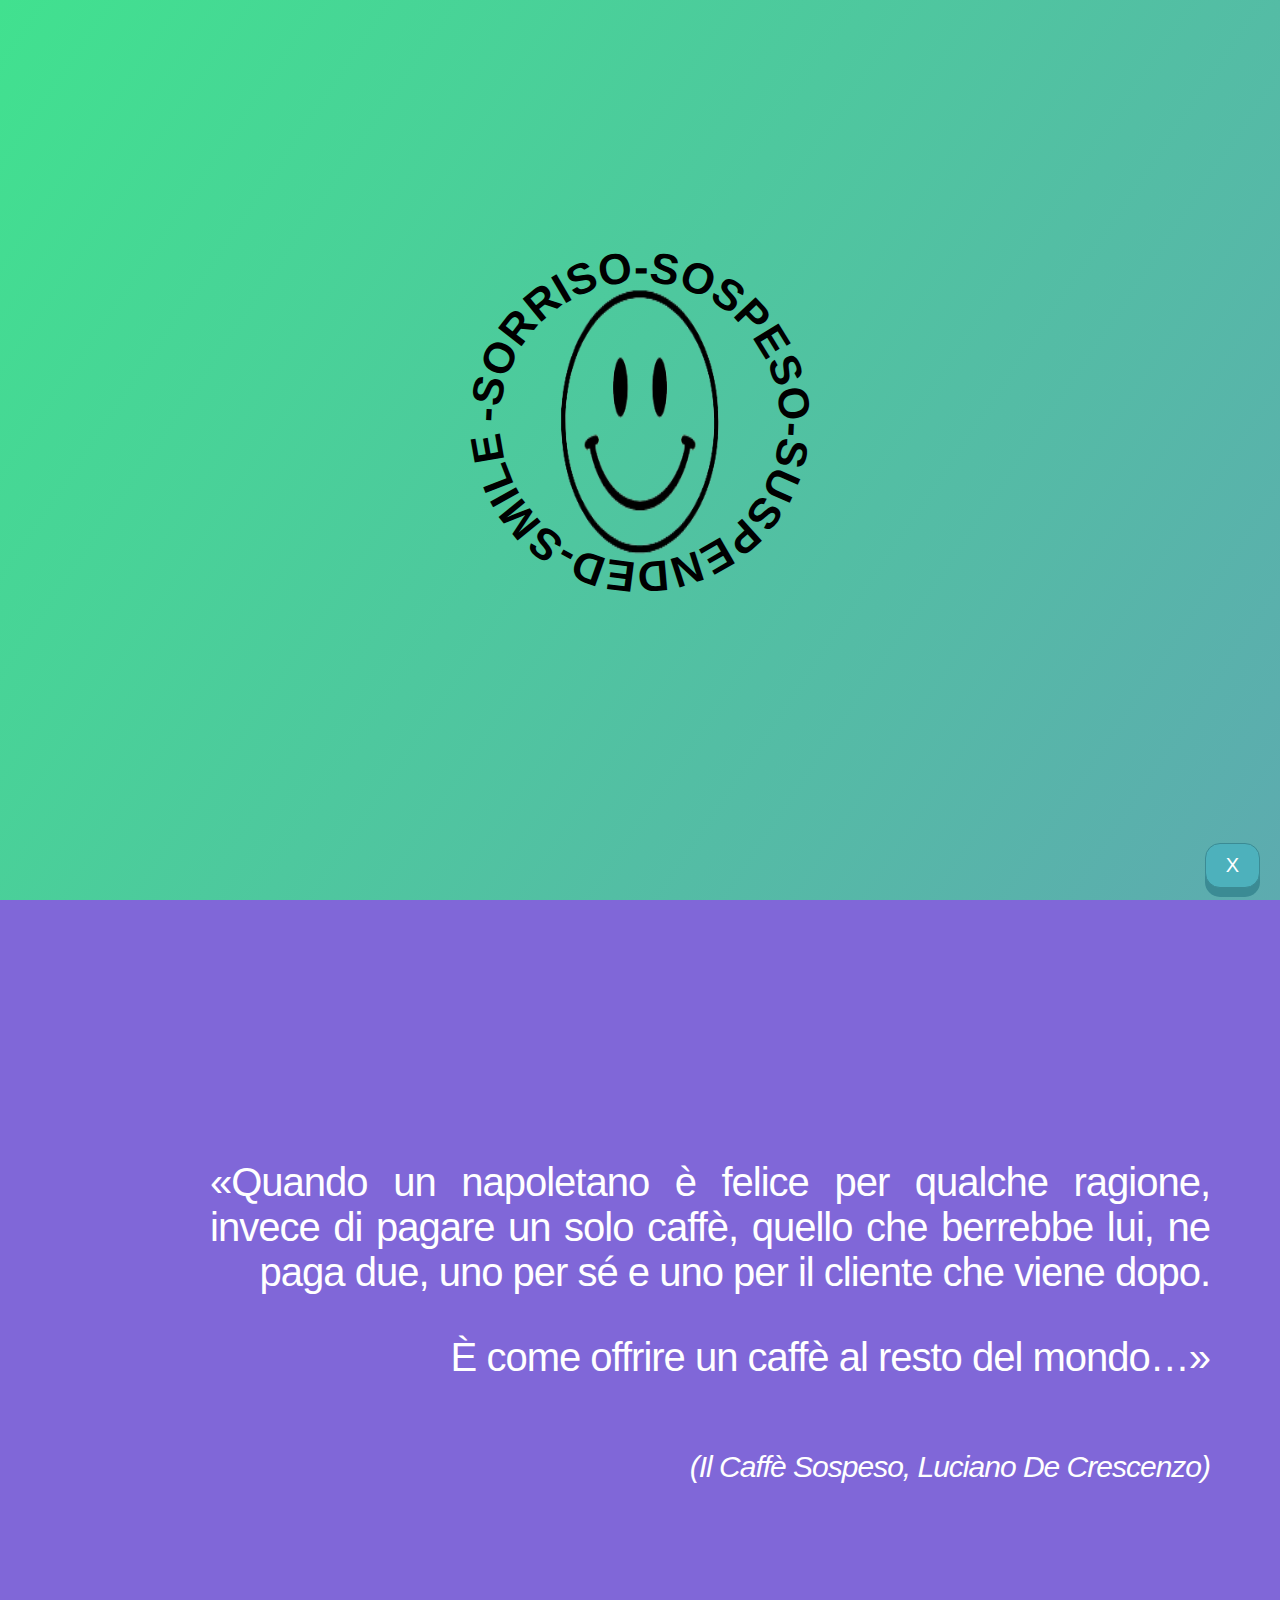
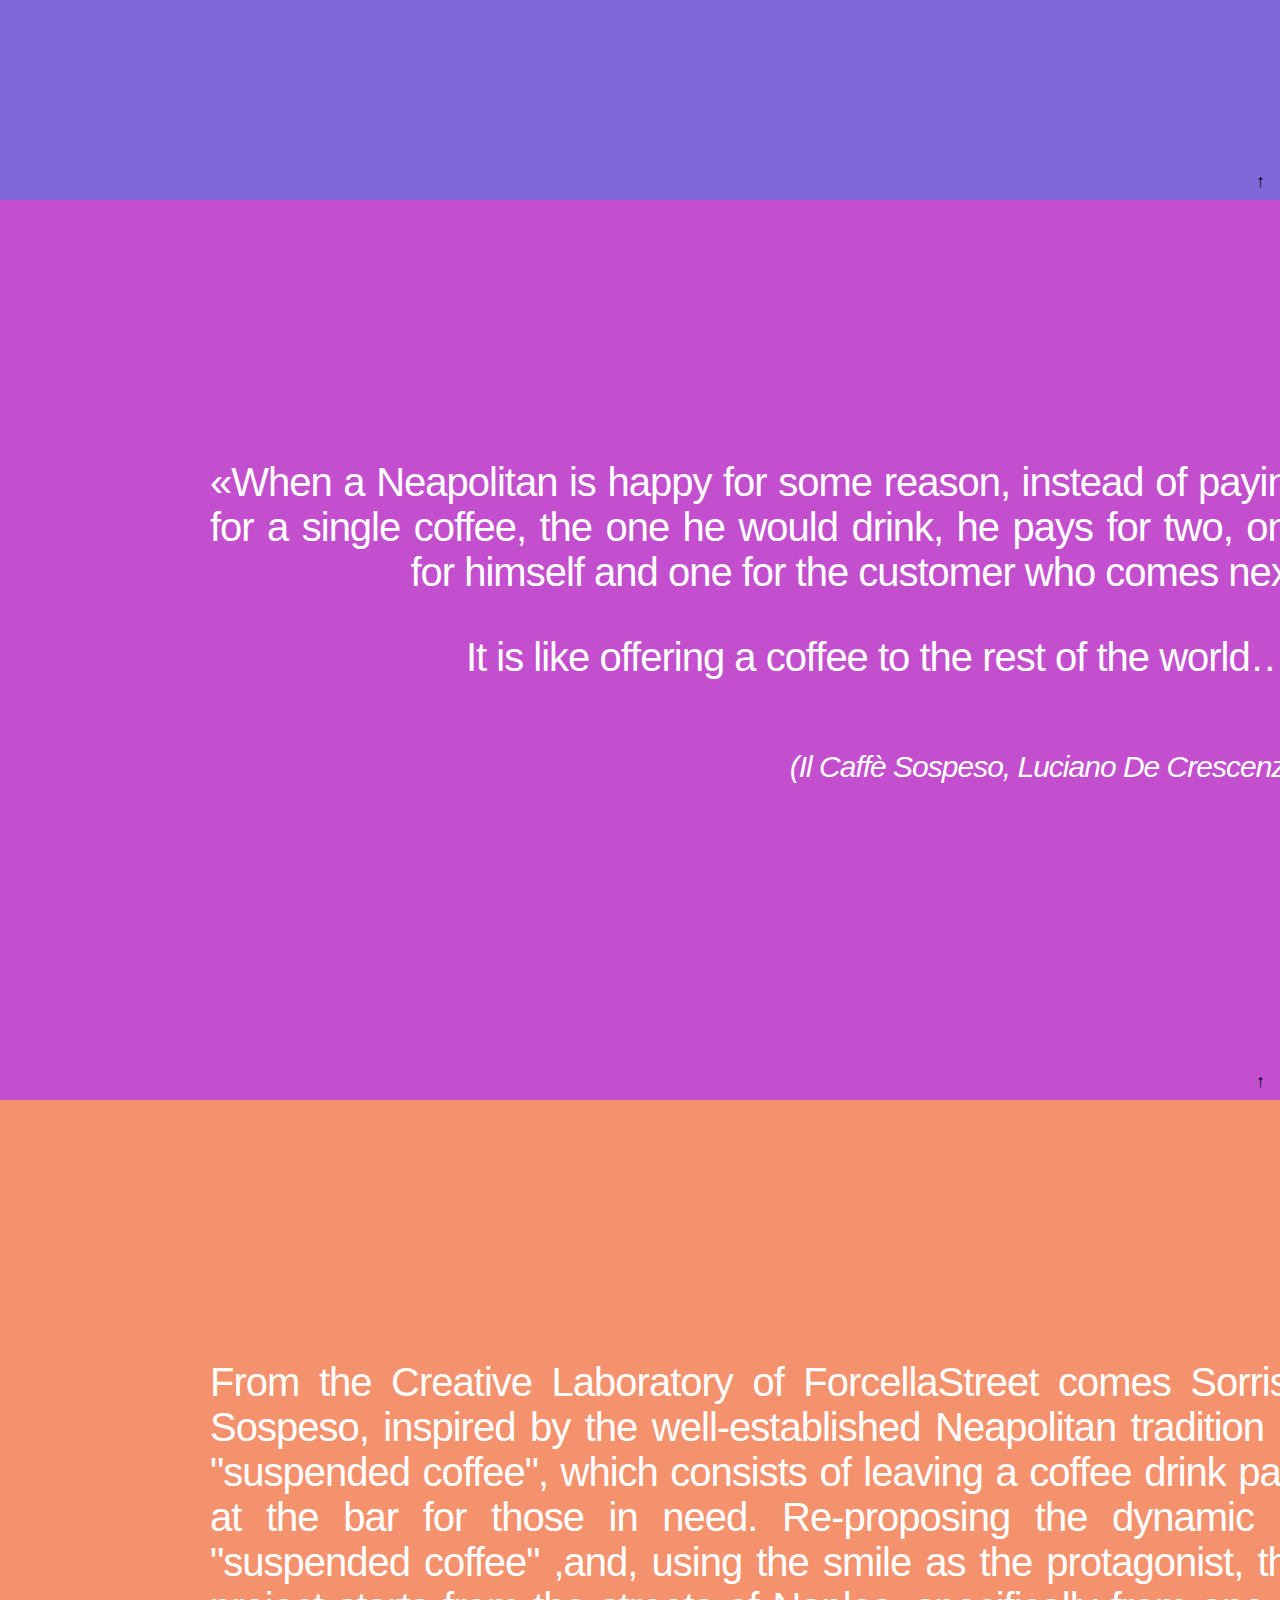
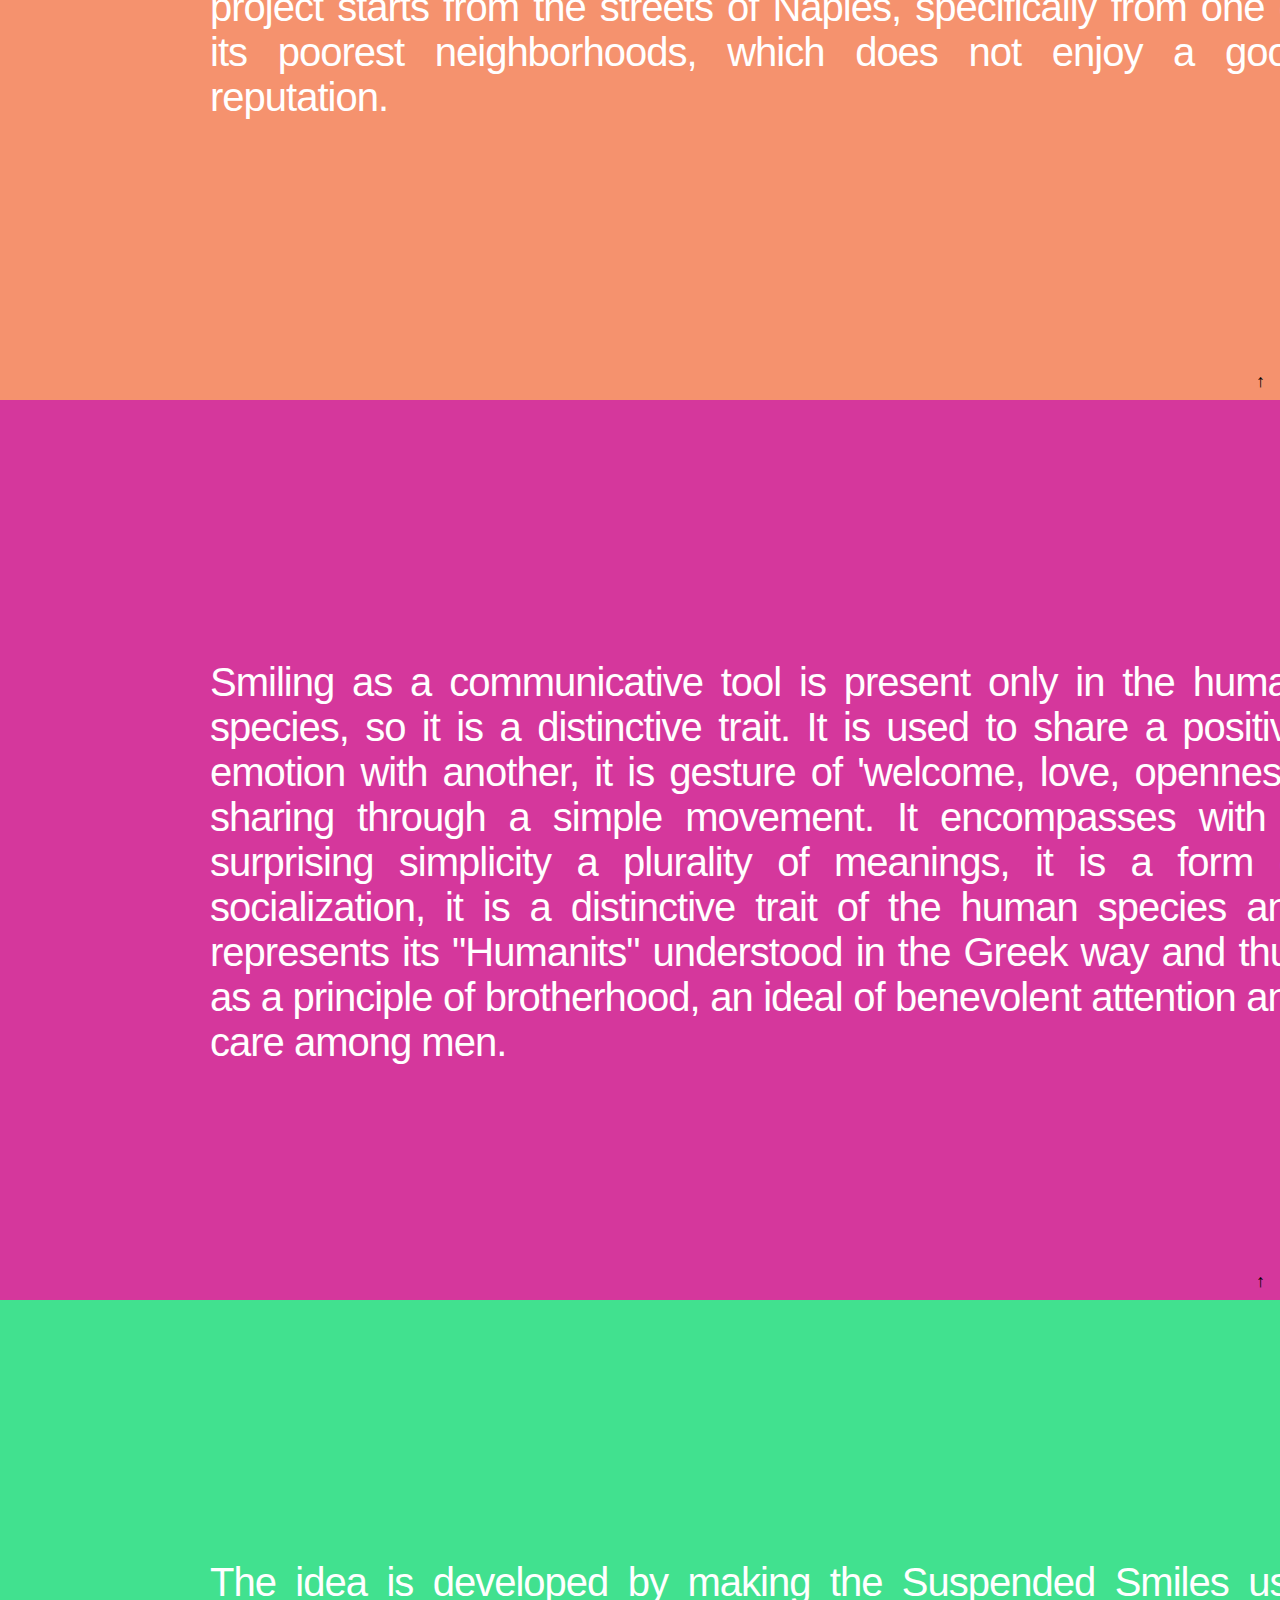
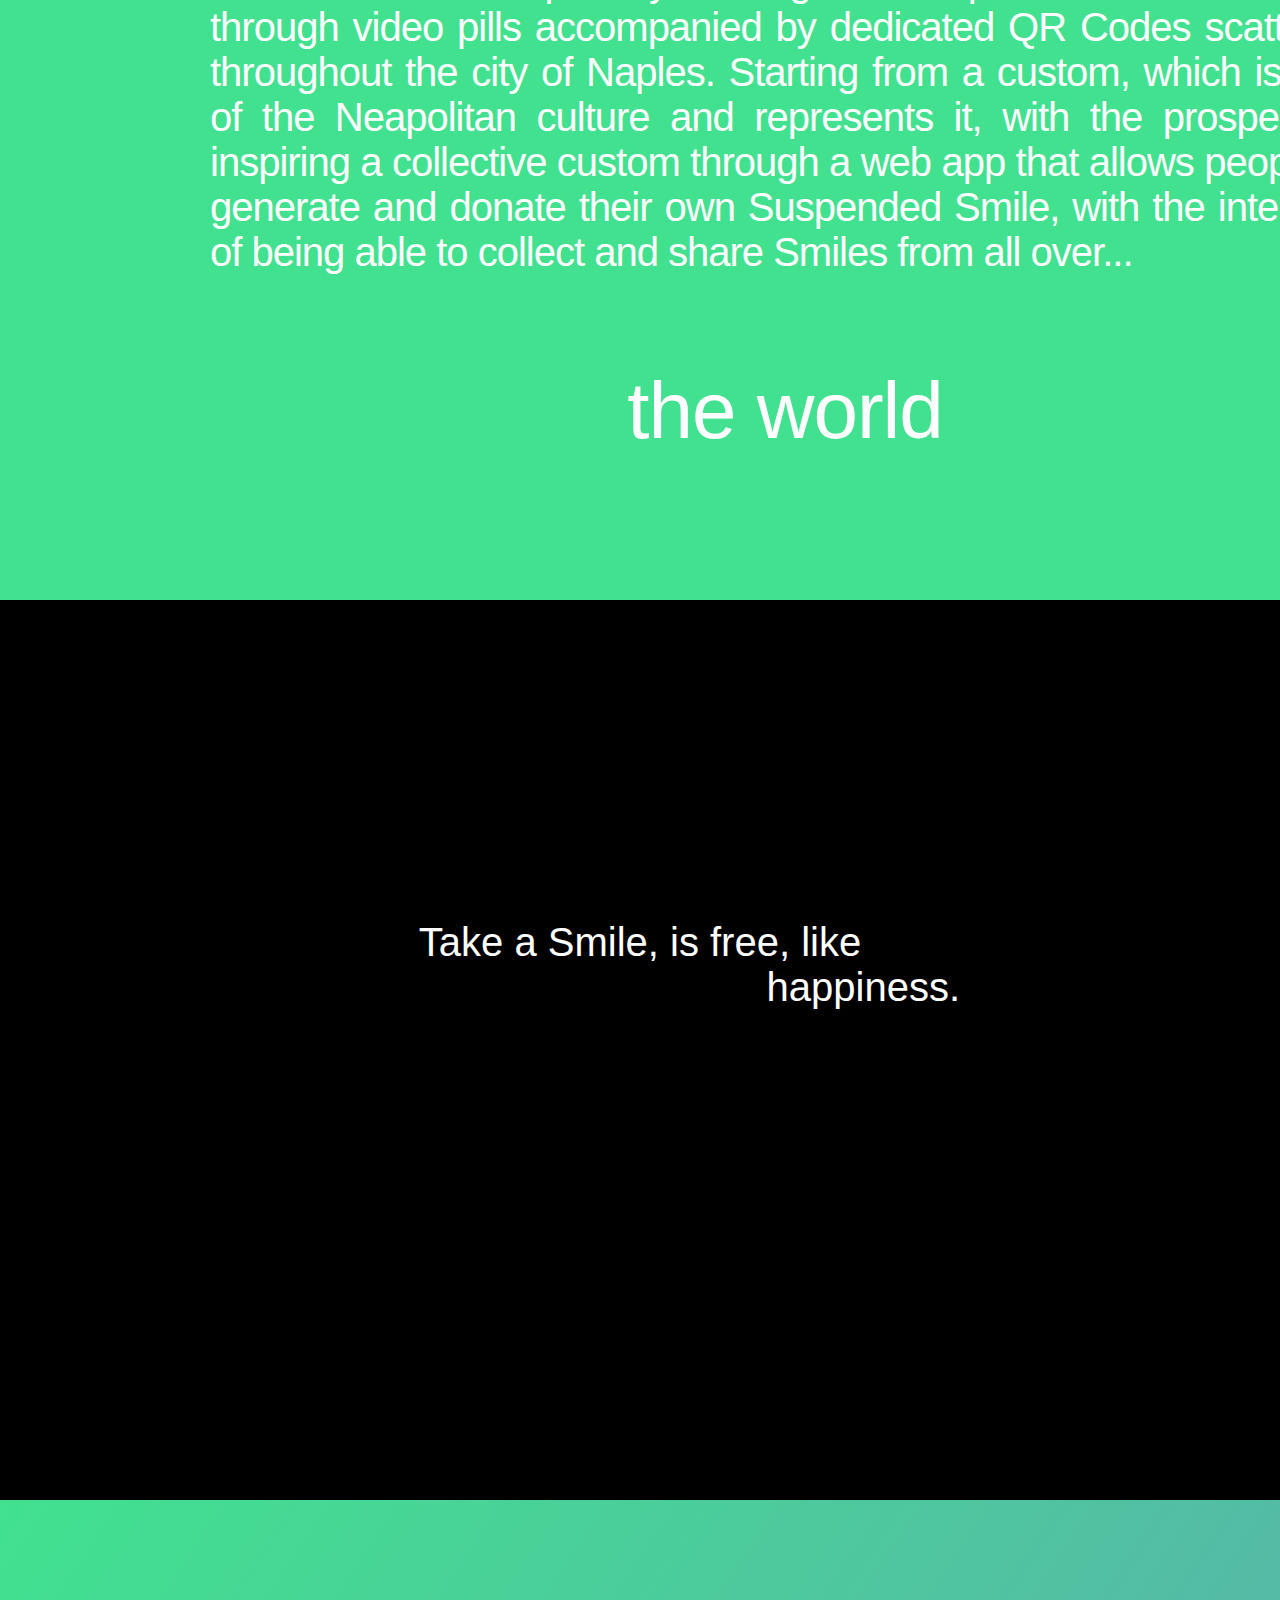
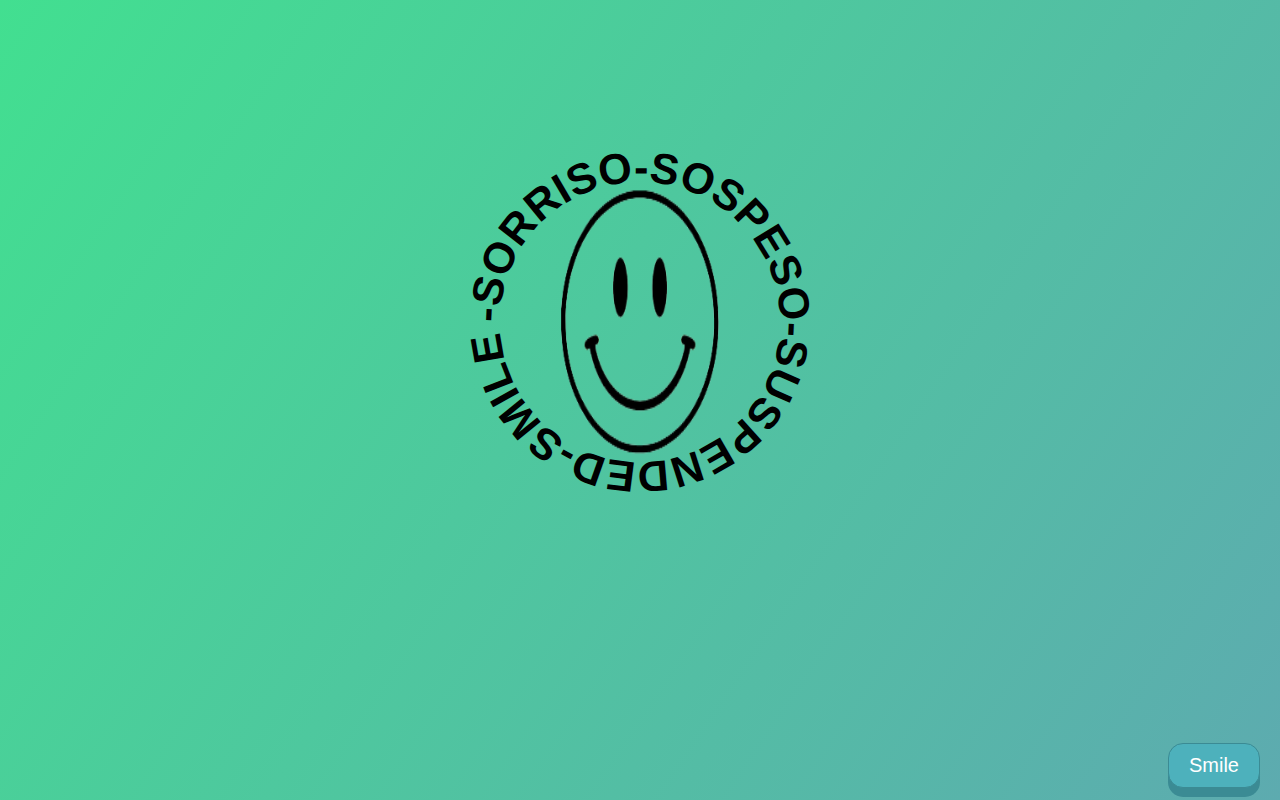
<file: suspendedsmile.html>
<html>
  <head>

    
    <link rel="stylesheet" type="text/css" href="suspendedsmilestyle.css">
    

  </head>
 

    <body>
 
  
  <div class="well" id="well">
    <div class="panel" id="logo">
      <div class="wrapper"></div>
          
      
     
      <div id="container">
  <div id="circle" class= "center" >
    
     <img src='BASTA.png' alt='55' class= "center" ></a> 
  <svg version="1.1" xmlns="http://www.w3.org/2000/svg" xmlns:xlink="http://www.w3.org/1999/xlink" x="0px" y="0px" width="300px" height="300px" viewBox="0 0 300 300" enable-background="new 0 0 300 300" xml:space="preserve">
      <defs>
          <path id="circlePath" d="M 150, 150 m -60, 0 a 60,60 0 0,1 120,0 a 60,60 0 0,1 -120,0 "/>
      </defs>
      <circle cx="150" cy="100" r="75" fill="none"/>
      <g>
          <use xlink:href="#circlePath" fill="none"/>
          <text fill="#000">
              <textPath xlink:href="#circlePath">-SORRISO-SOSPESO-SUSPENDED-SMILE</textPath>
          </text>
      </g>
  </svg>
  </div>
  </div>

  
  <button class="buttonx" class="toprightbuttonx"> <a href = "index.html">X</a></bottone>
  
    </div>
    
    <div class="panel"><section class="two">«Quando un napoletano è felice per qualche ragione, invece di pagare un solo caffè, quello che berrebbe lui, ne paga due, uno per sé e uno per il cliente che viene dopo. <p id="corsivo">È come offrire un caffè al resto del mondo…»</p>               <p style="font-style: italic" id="corsivo2"> (Il Caffè Sospeso, Luciano De Crescenzo)</p><span class="top">&uarr;</span></section></div>
    
    <div class="panel"><section class="three">«When a Neapolitan is happy for some reason, instead of paying for a single coffee, the one he would drink, he pays for two, one for himself and one for the customer who comes next. <p id="corsivo"> It is like offering a coffee to the rest of the world…» </p><p style="font-style: italic" id="corsivo2"> (Il Caffè Sospeso, Luciano De Crescenzo)</p><span class="top">&uarr;</span></section> </div>
    
    
    <div class="panel"><section class="four"> From the Creative Laboratory of ForcellaStreet comes Sorriso Sospeso, inspired by the well-established Neapolitan tradition of "suspended coffee", which consists of leaving a coffee drink paid at the bar for those in need. Re-proposing the dynamic of "suspended coffee" ,and, using the smile as the protagonist, the project starts from the streets of Naples, specifically from one of its poorest neighborhoods, which does not enjoy a good reputation. <span class="top">&uarr;</span></section> </div>
    
    
    <div class="panel"> <section class="five">Smiling as a communicative tool is present only in the human species, so it is a distinctive trait. It is used to share a positive emotion with another, it is gesture of 'welcome, love, openness, sharing through a simple movement. It encompasses with a surprising simplicity a plurality of meanings, it is a form of socialization, it is a distinctive trait of the human species and represents its "Humanits" understood in the Greek way and thus as a principle of brotherhood, an ideal of benevolent attention and care among men.<span class="top">&uarr;</span></section> </div>
    
  
    
    
    <div class="panel"><section class="six">The idea is developed by making the Suspended Smiles usable through video pills accompanied by dedicated QR Codes scattered throughout the city of Naples.
      Starting from a custom, which is part of the Neapolitan culture and represents it, with the prospect of inspiring a collective custom through a web app that allows people to generate and donate their own Suspended Smile, with the intention of being able to collect and share Smiles from all over...<div class="roll-text" id="centertext"></section></div><span class="top">&uarr;</span>
      
 
  
  
  
   <div class="panel" id="isfreepos">Take a Smile, is free, like happiness.<span class="top">&uarr;</span></section></div>

   <span class="top">&uarr;</span>
    
      
   
   <div class="well" id="well">
    <div class="panel" id="logo">
      <div class="wrapper"></div>
          
      
     
      <div id="container">
  <div id="circle" class= "center" >
    
     <img src='BASTA.png' alt='55' class= "center" ></a> 
  <svg version="1.1" xmlns="http://www.w3.org/2000/svg" xmlns:xlink="http://www.w3.org/1999/xlink" x="0px" y="0px" width="300px" height="300px" viewBox="0 0 300 300" enable-background="new 0 0 300 300" xml:space="preserve">
      <defs>
          <path id="circlePath" d="M 150, 150 m -60, 0 a 60,60 0 0,1 120,0 a 60,60 0 0,1 -120,0 "/>
      </defs>
      <circle cx="150" cy="100" r="75" fill="none"/>
      <g>
          <use xlink:href="#circlePath" fill="none"/>
          <text fill="#000">
              <textPath xlink:href="#circlePath">-SORRISO-SOSPESO-SUSPENDED-SMILE</textPath>
          </text>
      </g>
  </svg>
  </div>
  </div>
  
      
     
      <button class="buttonx"> <a href = "index.html">Smile </a></bottone>
    </div>
  </body>
  <script type="text/javascript" src="suspendedsmilejs.js"></script>
  </html>
</file>
<file: suspendedsmilestyle.css>
@import url('https://fonts.googleapis.com/css2?family=Roboto:wght@100&display=swap');


body {
	overflow: hidden;
	margin: 0;
	font-family:'Lucida Sans', 'Lucida Sans Regular', sans-serif;
	text-rendering: optimizeLegibility;
   text-align: center;
}

.well {
	position: relative;
	overflow: hidden;
	transition: 1s cubic-bezier(0.5, 0, 0.5, 1);
  
    
}

/*background color */

.wrapper { 
  height: 100%;
  width: 100%;
  left:0;
  right: 0;
  top: 0;
  bottom: 0;
  position: absolute;
background: linear-gradient(124deg, #41E18F, #8067D8, #C34FCE, #e3e81d, #f472f4, #1ddde8, #8CF4A5, #D5379C, #dd00f3);
background-size: 1800% 1800%;

-webkit-animation: rainbow 18s ease infinite;
-z-animation: rainbow 18s ease infinite;
-o-animation: rainbow 18s ease infinite;
  animation: rainbow 18s ease infinite;}

@-webkit-keyframes rainbow {
    0%{background-position:0% 82%}
    50%{background-position:100% 19%}
    100%{background-position:0% 82%}
}
@-moz-keyframes rainbow {
    0%{background-position:0% 82%}
    50%{background-position:100% 19%}
    100%{background-position:0% 82%}
}
@-o-keyframes rainbow {
    0%{background-position:0% 82%}
    50%{background-position:100% 19%}
    100%{background-position:0% 82%}
}
@keyframes rainbow { 
    0%{background-position:0% 82%}
    50%{background-position:100% 19%}
    100%{background-position:0% 82%}
}


/*panel */

.panel {
	position: relative;
	height: 100vh;
	overflow: hidden;
font-size: 40px;
	padding: 4em;
	box-sizing: border-box;
	color: white;
	cursor: default;
  overflow: hidden;
	font-family:'Lucida Sans', 'Lucida Sans Regular', sans-serif;
  text-align-last: justify;
  
  
}



  
.panel:nth-child(1) {
	background: white;
  
}

.panel:nth-child(2) {
	background: #8067D8;
  
}

.panel:nth-child(3) {
	background: #C34FCE;
}

.panel:nth-child(4) {
	background: #F5926E;
}

.panel:nth-child(5) {
	background: #D5379C;
}

.panel:nth-child(6) {
	background: #41E18F;
}

.panel:nth-child(7) {
	background: BLACK;
}


.panel:nth-child(8) {
	background: black;
}

.panel:nth-child(9) {
	background:white;
}


/*model box text pages */
section.one {
  width: 1000px;
  height: fit-content;
  -moz-box-sizing: content-box;
  -webkit-box-sizing: content-box;
  box-sizing: content-box;
  padding: 50px;
  margin: 50px;
  display: block;
  margin-left: auto;
  margin-right: auto;
  text-align: center;
  text-align: justify;
  letter-spacing: -1px;
  
 
}

section.two {
  background-color: #8067D8;
  width: 1000px;
  height: fit-content;
  -moz-box-sizing: content-box;
  -webkit-box-sizing: content-box;
  box-sizing: content-box;
  padding: 50px;
  margin: 50px;
  display: block;
  margin-left: auto;
  margin-right: auto;
  text-align: center;
  text-align: justify;
  letter-spacing: -1px;
  text-align-last: right;
  
 
}

section.three {
  background-color: #C34FCE;
  width: 1100px;
  height: fit-content;
  -moz-box-sizing: content-box;
  -webkit-box-sizing: content-box;
  box-sizing: content-box;
  padding: 50px;
  margin: 50px;
  display: block;
  margin-left: auto;
  margin-right: auto;
  text-align: center;
  text-align: justify;
  letter-spacing: -1px;
  text-align-last: right;

 
}

section.four {
  background-color:#F5926E;
  width: 1100px;
  height: fit-content;
  -moz-box-sizing: content-box;
  -webkit-box-sizing: content-box;
  box-sizing: content-box;
  padding: 50px;
  margin: 50px;
  display: block;
  margin-left: auto;
  margin-right: auto;
  text-align: center;
  text-align: justify;
  letter-spacing: -1px;
 
}


section.five {
  background-color:#D5379C;
  width: 1100px;
  height: fit-content;
  -moz-box-sizing: content-box;
  -webkit-box-sizing: content-box;
  box-sizing: content-box;
  padding: 50px;
  margin: 50px;
  display: block;
  margin-left: auto;
  margin-right: auto;
  text-align: center;
  text-align: justify;
  letter-spacing: -1px;
  text-align-last: left;

}


section.six {
  background-color:  #41E18F;
  width: 1150px;
  height: fit-content;
  -moz-box-sizing: content-box;
  -webkit-box-sizing: content-box;
  box-sizing: content-box;
  padding: 50px;
  margin: 50px;
  display: block;
  margin-left: auto;
  margin-right: auto;
  text-align: center;
  text-align: justify;
  letter-spacing: -1px;
  text-align-last: left;

 
}

section.seven {
  background-color: black;
  width: 1100px;
  height: fit-content;
  -moz-box-sizing: content-box;
  -webkit-box-sizing: content-box;
  box-sizing: content-box;
  padding: 50px;
  margin: 50px;
  display: block;
  margin-left: auto;
  margin-right: auto;
  text-align: center;
  text-align: justify;
  letter-spacing: -1px;

 
}



/* BUTTON */


.top {
	font-size: 50%;
	color: black;
	cursor: pointer;
  position: absolute;
  bottom: 8px;
  right: 16px;
  font-size: 18px;
}
.buttonx {
	font-size: 50%;
	color: black;
	cursor: pointer;
  position: absolute;
  bottom: 8px;
  right: 16px;
  font-size: 18px;
    background-color: #4db1bc;; 
  border: 1px solid #3b8b94;; 
  color: white; 
  padding: 10px 20px; 
  cursor: pointer;
  float: left; 
  margin: 0.2em;
  border-radius: 15px;
  box-shadow: 0 9px #3b8b94;
  font-size: 20px;
  text-align: center;
  cursor: pointer;
  outline: none; 
  font-family:'Lucida Sans', 'Lucida Sans Regular', sans-serif;
}

.buttonx:after {
  content: "";
  clear: both;
  display: table;
}

.buttonx:not(:last-child) {
  border-right: none;
}


.buttonx:hover {
  background-color: #3b8b94;
}

.toprightbuttonx {
  position: absolute;
  top: 8px;
  right: 16px;
  font-size: 18px;

}  

a:link {
  text-decoration: none;
   color: white;
}

a:visited {
  text-decoration: none;
  color:white;
}

a:hover {
  text-decoration:none;
   color: #D5379C;
  font-size:100%;
}






/*corsivolucianodecrescenzo*/

#corsivo2 {
 
  float:right;
  font-size: 30px;
  text-align-last: right;
  text-align: right;

}
#corsivo {
 
  text-align-last: right;

}

/*centertext*/

#centertext {
 
  text-align: center;
  float:center;
  text-align-last: center;

}

/*logopos*/


#logo {
 
  padding: 1.8em;
}


.center {
  display: flex;
  justify-content: center;
  align-items: center;
  height: 700px;
  display: block;
  margin-left: auto;
  margin-right: auto;
  width: 37%;
}




/*freelikehappinesspos*/

#isfreepos {
  text-align: center;
  float:center;
  padding: 8em;
  text-align-last: right;
  
}




/*circletextanimation*/


#container { margin: 0%; }

#circle { position: relative; width: 100%; padding-bottom: 100%; overflow: hidden; }
h3 {
  text-align: right;
}
#circle text { font-family: 'Helvetica Neue', Arial; font-size: 18.5px; font-weight: bold;}

#circle svg { position: absolute; left: 0; top: 0; width: 100%; height: 700px;

  -webkit-animation-name: rotate;
     -moz-animation-name: rotate;
      -ms-animation-name: rotate;
       -o-animation-name: rotate;
          animation-name: rotate;
  -webkit-animation-duration: 5s;
     -moz-animation-duration: 5s;
      -ms-animation-duration: 5s;
       -o-animation-duration: 5s;
          animation-duration: 5s;
  -webkit-animation-iteration-count: infinite;
     -moz-animation-iteration-count: infinite;
      -ms-animation-iteration-count: infinite;
       -o-animation-iteration-count: infinite;
          animation-iteration-count: infinite;
  -webkit-animation-timing-function: linear;
     -moz-animation-timing-function: linear;
      -ms-animation-timing-function: linear;
       -o-animation-timing-function: linear;
          animation-timing-function: linear;

}

@-webkit-keyframes rotate {
    from { -webkit-transform: rotate(360deg); }
    to { -webkit-transform: rotate(0); }
}
@-moz-keyframes rotate {
    from { -moz-transform: rotate(360deg); }
    to { -moz-transform: rotate(0); }
}
@-ms-keyframes rotate {
    from { -ms-transform: rotate(360deg); }
    to { -ms-transform: rotate(0); }
}
@-o-keyframes rotate {
    from { -o-transform: rotate(360deg); }
    to { -o-transform: rotate(0); }
}
@keyframes rotate {
    from { transform: rotate(360deg); }
    to { transform: rotate(0); }
}


/*elmundo*/


.roll-text{
  font-size:2em;
  text-align:center;
  margin-top:10vh;
}

.roll-text:before{
  font-size:1em;
  text-align:center;
  margin-top:10vh;
  content:'the world';
  animation: texte 9s infinite;
}

@keyframes texte {
  
  10% {
    content: 'the world';
  }
  20% {
    content: 'el mundo';
  }
  30% {
    content: 'il mondo';
  }
  40% {
    content: 'ο κόσμος';
  }
  50% {
    content: 'o mundo';
  }
  60% {
    content: 'der welt';
  }
  70% {
    content: "'o munno";
  }
  80% {
    content: '世間様';
  }
   90% {
    content: 'världen';
  }
  100% {
    content: '世界';
  }
}
</file>
